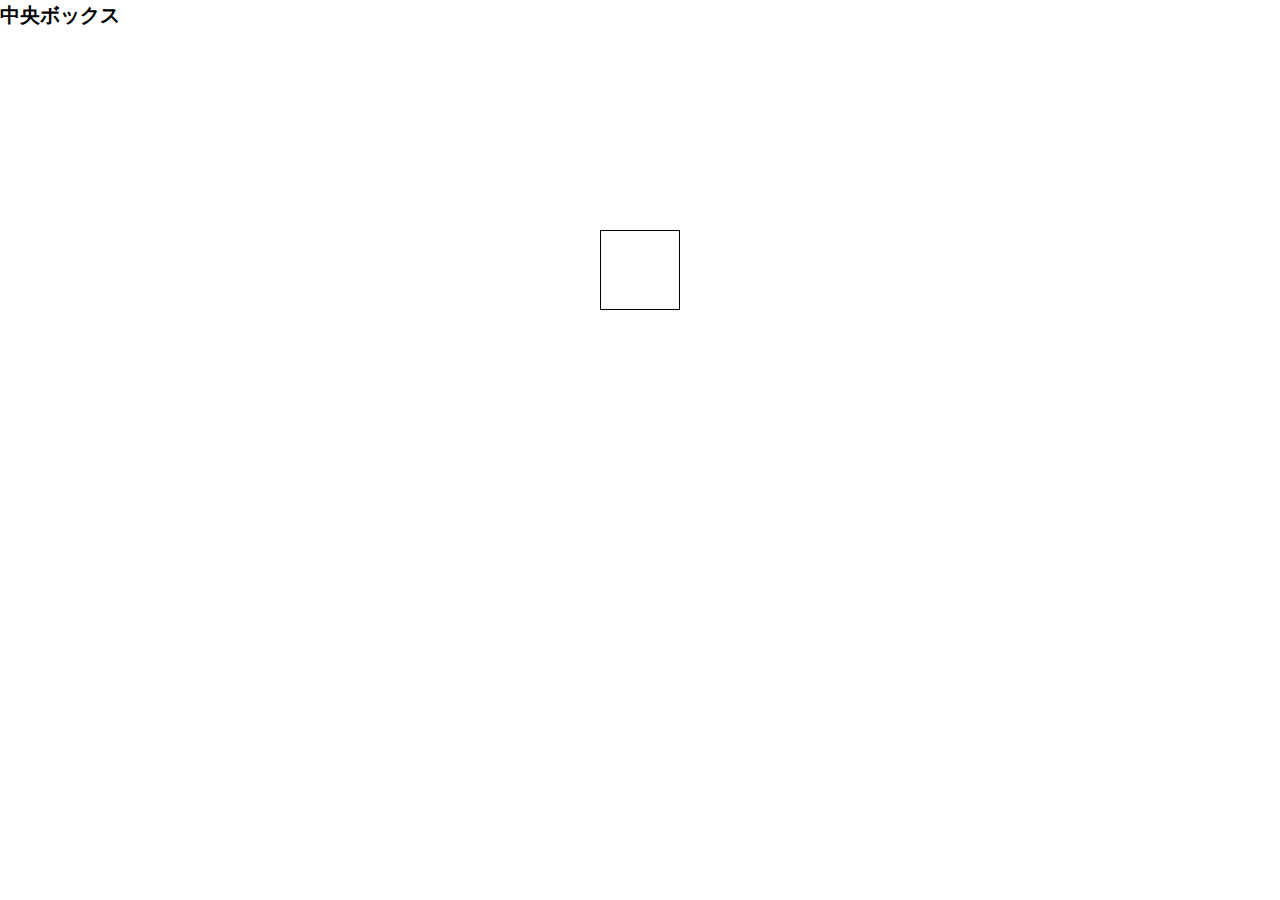
<file: doc/layout/box.html>
<!DOCTYPE html>
<html lang="en">
<head>
    <meta charset="UTF-8">
    <title>CitrusScheme</title>
    <link rel="stylesheet" type="text/css" href="../../css/citrus-scheme.css" />
</head>
<body class="cs-container">

<!--ボックス-->
<h1>中央ボックス</h1>

<div style="width: 80px; height: 80px; border: 1px solid black;top: 200px;" class="cs-center-box"></div>

</body>
</html>
</file>
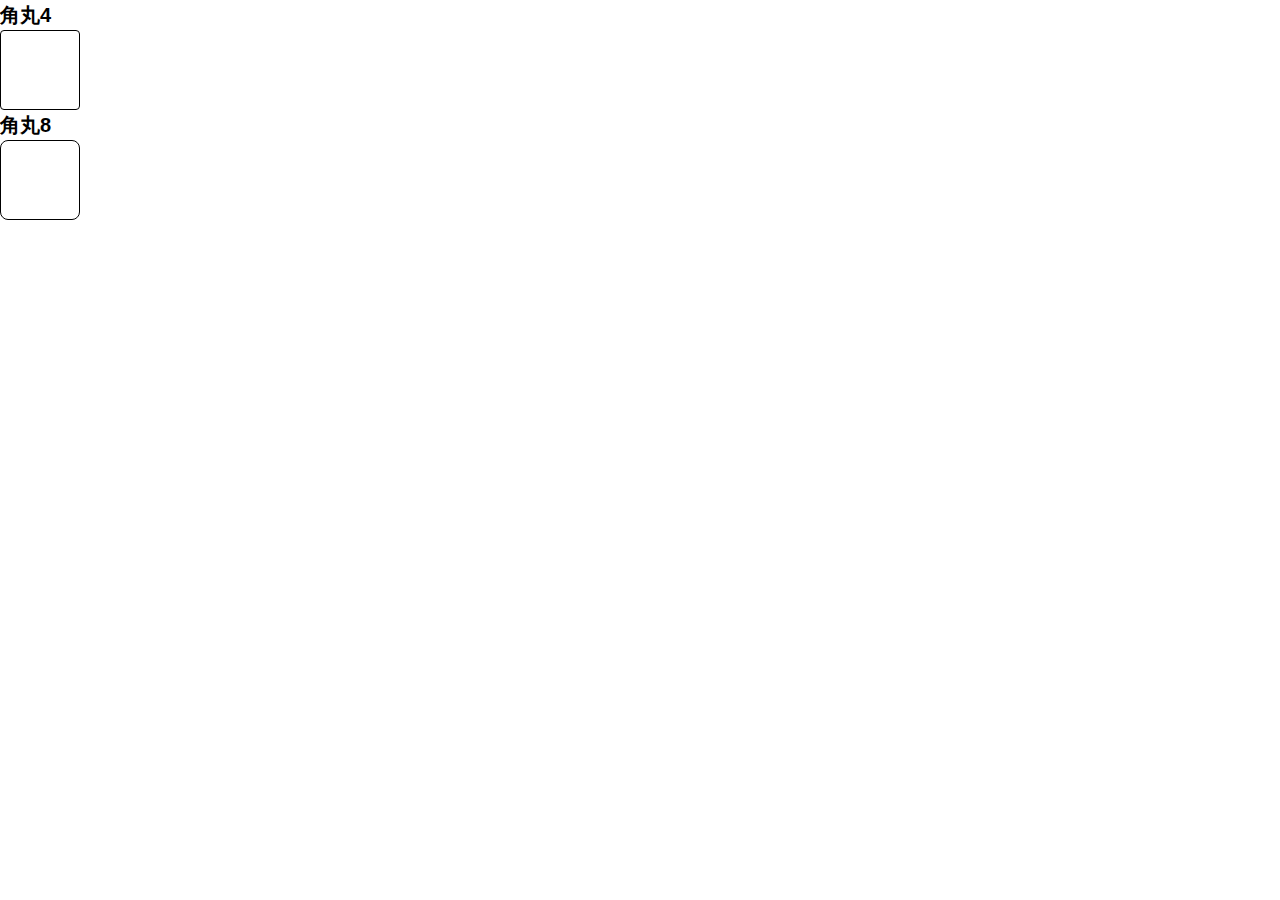
<file: doc/layout/radius.html>
<!DOCTYPE html>
<html lang="en">
<head>
    <meta charset="UTF-8">
    <title>CitrusScheme</title>
    <link rel="stylesheet" type="text/css" href="../../css/citrus-scheme.css" />
</head>
<body class="cs-container">

<!--角丸-->
<h1>角丸4</h1>

<div style="width: 80px; height: 80px; border: 1px solid black;" class="cs-radius4"></div>

<h1>角丸8</h1>
<div style="width: 80px; height: 80px; border: 1px solid black;" class="cs-radius8"></div>

</body>
</html>
</file>
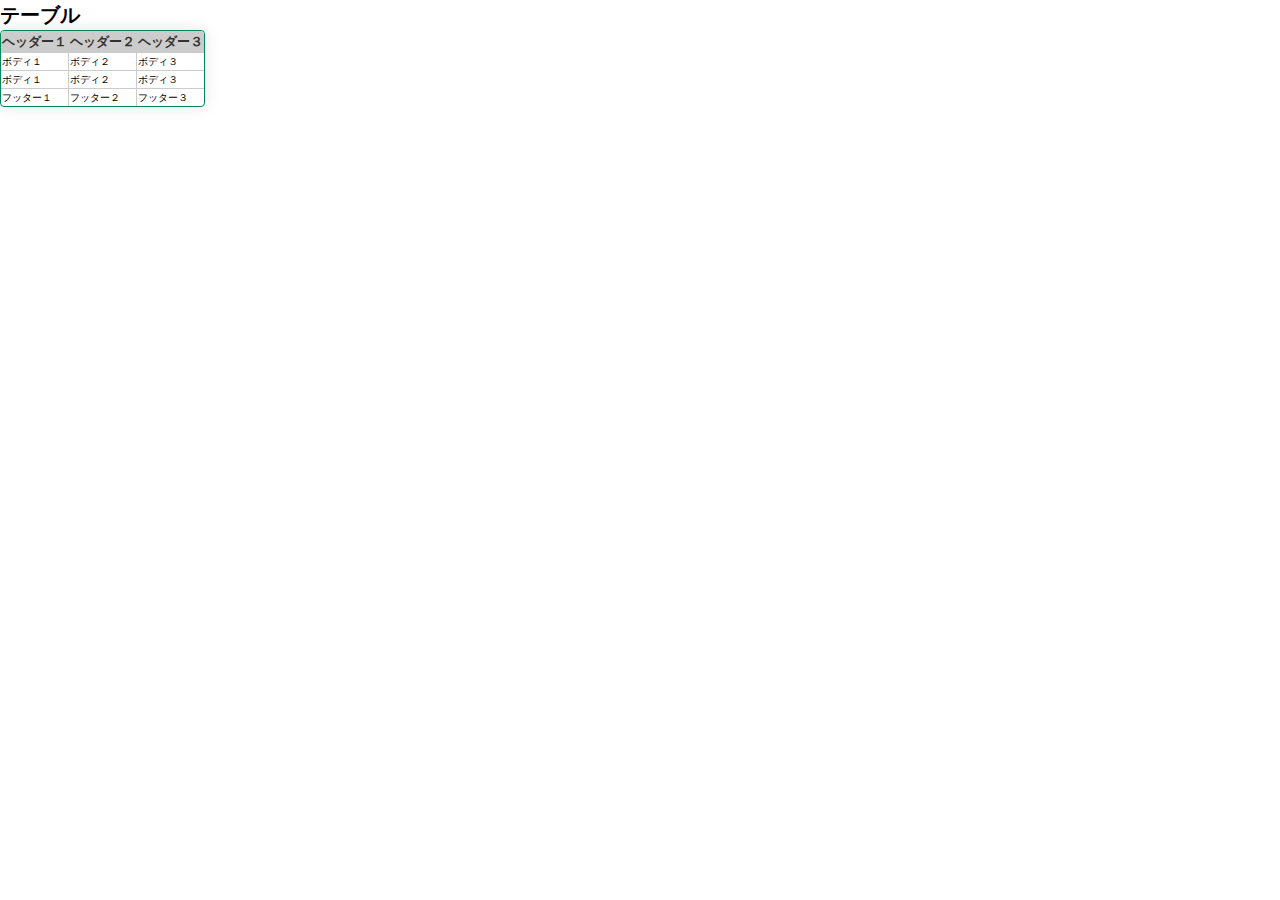
<file: doc/layout/table.html>
<!DOCTYPE html>
<html lang="en">
<head>
    <meta charset="UTF-8">
    <title>CitrusScheme</title>
    <link rel="stylesheet" type="text/css" href="../../css/citrus-scheme.css" />
</head>
<body class="cs-container">

<!--テーブル-->
<h1>テーブル</h1>

<table class="cs-table">
    <thead>
    <tr>
        <th>ヘッダー１</th>
        <th>ヘッダー２</th>
        <th>ヘッダー３</th>
    </tr>
    </thead>
    <tbody>
    <tr>
        <td>ボディ１</td>
        <td>ボディ２</td>
        <td>ボディ３</td>
    </tr>
    <tr>
        <td>ボディ１</td>
        <td>ボディ２</td>
        <td>ボディ３</td>
    </tr>
    </tbody>
    <tfoot>
    <tr>
        <td>フッター１</td>
        <td>フッター２</td>
        <td>フッター３</td>
    </tr>
    </tfoot>
</table>

</body>
</html>
</file>
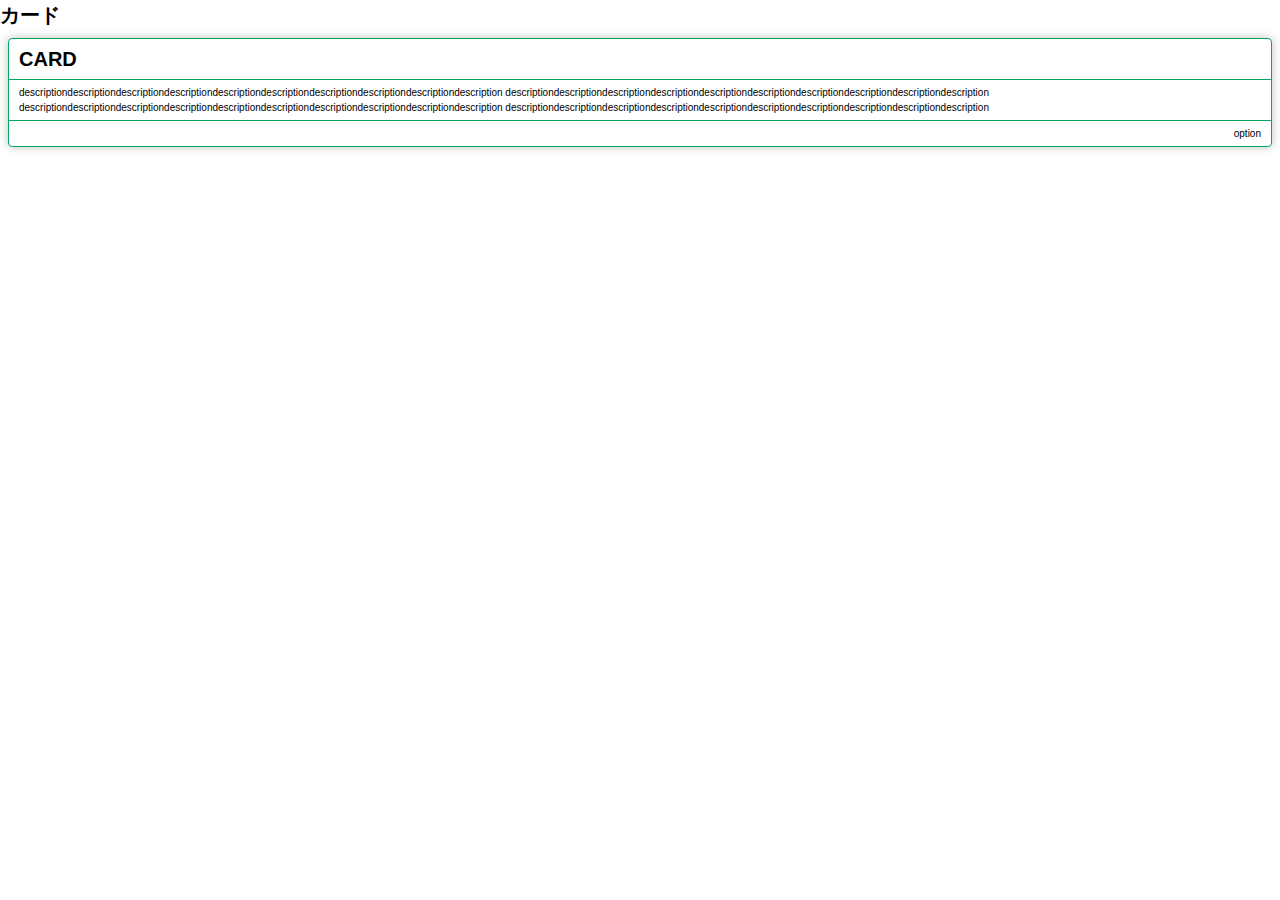
<file: doc/ui/card.html>
<!DOCTYPE html>
<html lang="en">
<head>
    <meta charset="UTF-8">
    <title>CitrusScheme</title>
    <link rel="stylesheet" type="text/css" href="../../css/citrus-scheme.css" />
</head>
<body class="cs-container">

<!--カード-->
<h1>カード</h1>

<div class="cs-card">
    <div class="cs-card-title">CARD</div>
    <div class="cs-card-body">
        descriptiondescriptiondescriptiondescriptiondescriptiondescriptiondescriptiondescriptiondescriptiondescription
        descriptiondescriptiondescriptiondescriptiondescriptiondescriptiondescriptiondescriptiondescriptiondescription
        descriptiondescriptiondescriptiondescriptiondescriptiondescriptiondescriptiondescriptiondescriptiondescription
        descriptiondescriptiondescriptiondescriptiondescriptiondescriptiondescriptiondescriptiondescriptiondescription
    </div>
    <div class="cs-card-option">
        option
    </div>
</div>

</body>
</html>
</file>
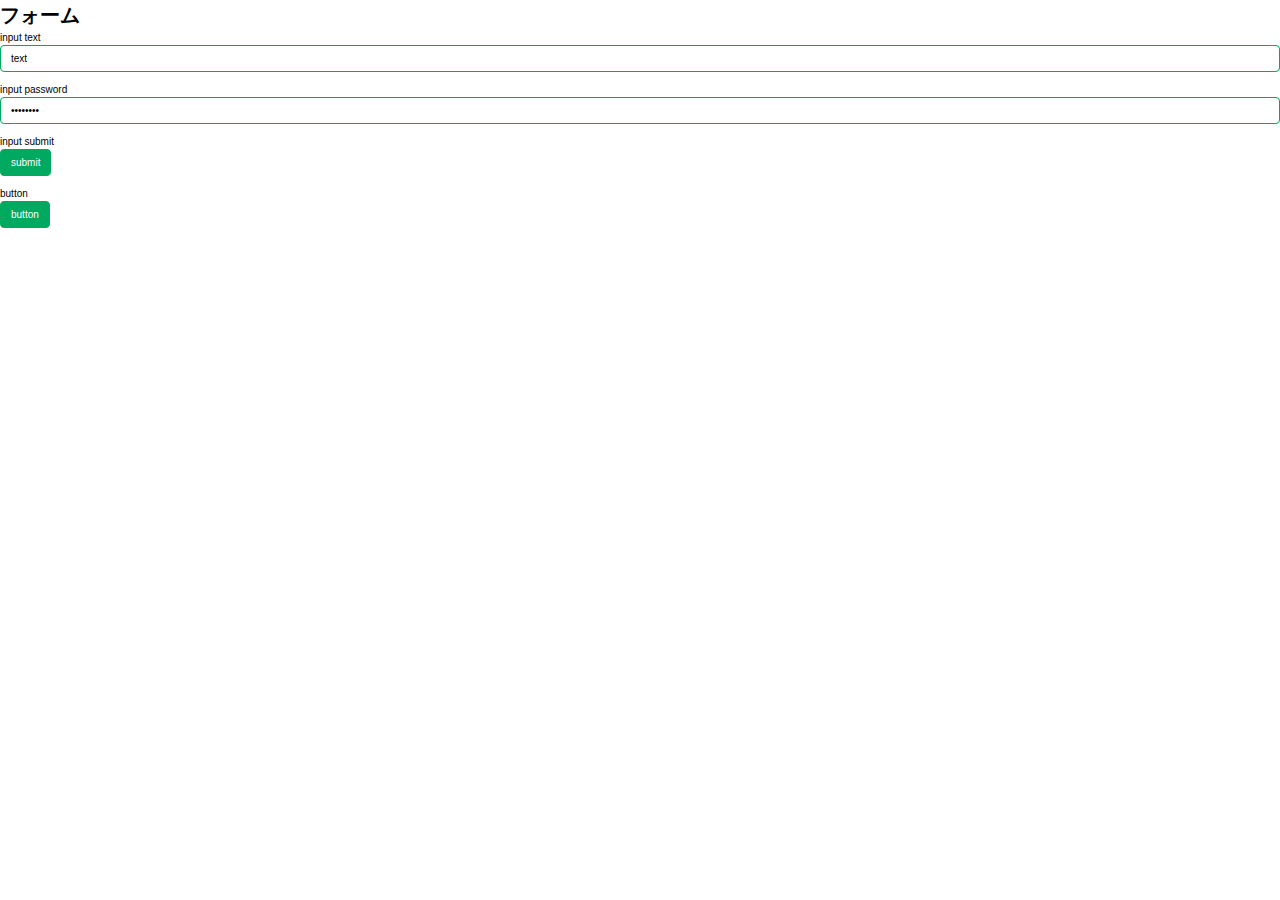
<file: doc/ui/form.html>
<!DOCTYPE html>
<html lang="en">
<head>
    <meta charset="UTF-8">
    <title>CitrusScheme</title>
    <link rel="stylesheet" type="text/css" href="../../css/citrus-scheme.css" />
</head>
<body class="cs-container">

<!--フォーム-->
<h1>フォーム</h1>

<div class="cs-form">
    <label>
        input text<br />
        <input type="text" name="sample" value="text" />
    </label>

    <label>
        input password<br />
        <input type="password" name="sample" value="password" />
    </label>

    <label>
        input submit<br />
        <input type="submit" name="sample" value="submit" />
    </label>

    <label>
        button<br />
        <button name="sample">button</button>
    </label>

</div>

</body>
</html>
</file>
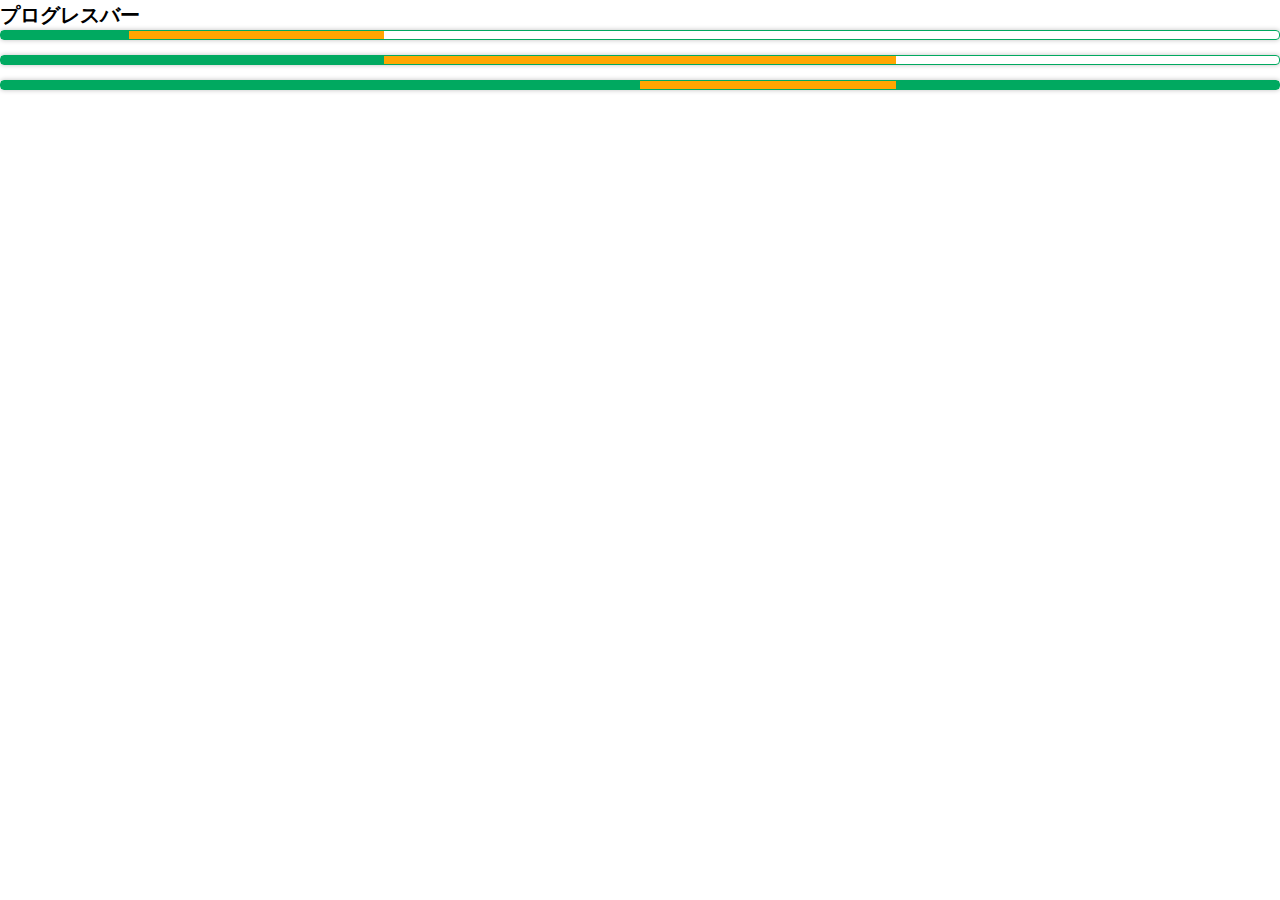
<file: doc/ui/progress.html>
<!DOCTYPE html>
<html lang="en">
<head>
    <meta charset="UTF-8">
    <title>CitrusScheme</title>
    <link rel="stylesheet" type="text/css" href="../../css/citrus-scheme.css" />
</head>
<body class="cs-container">

<!--プログレスバー-->
<h1>プログレスバー</h1>

<div class="cs-progress">
    <div class="cs-progress10"></div>
    <div class="cs-progress20" style="background-color: orange"></div>
</div>

<br />

<div class="cs-progress">
    <div class="cs-progress30"></div>
    <div class="cs-progress40" style="background-color: orange"></div>
</div>

<br />

<div class="cs-progress">
    <div class="cs-progress50"></div>
    <div class="cs-progress20" style="background-color: orange"></div>
    <div class="cs-progress30"></div>
</div>

</body>
</html>
</file>
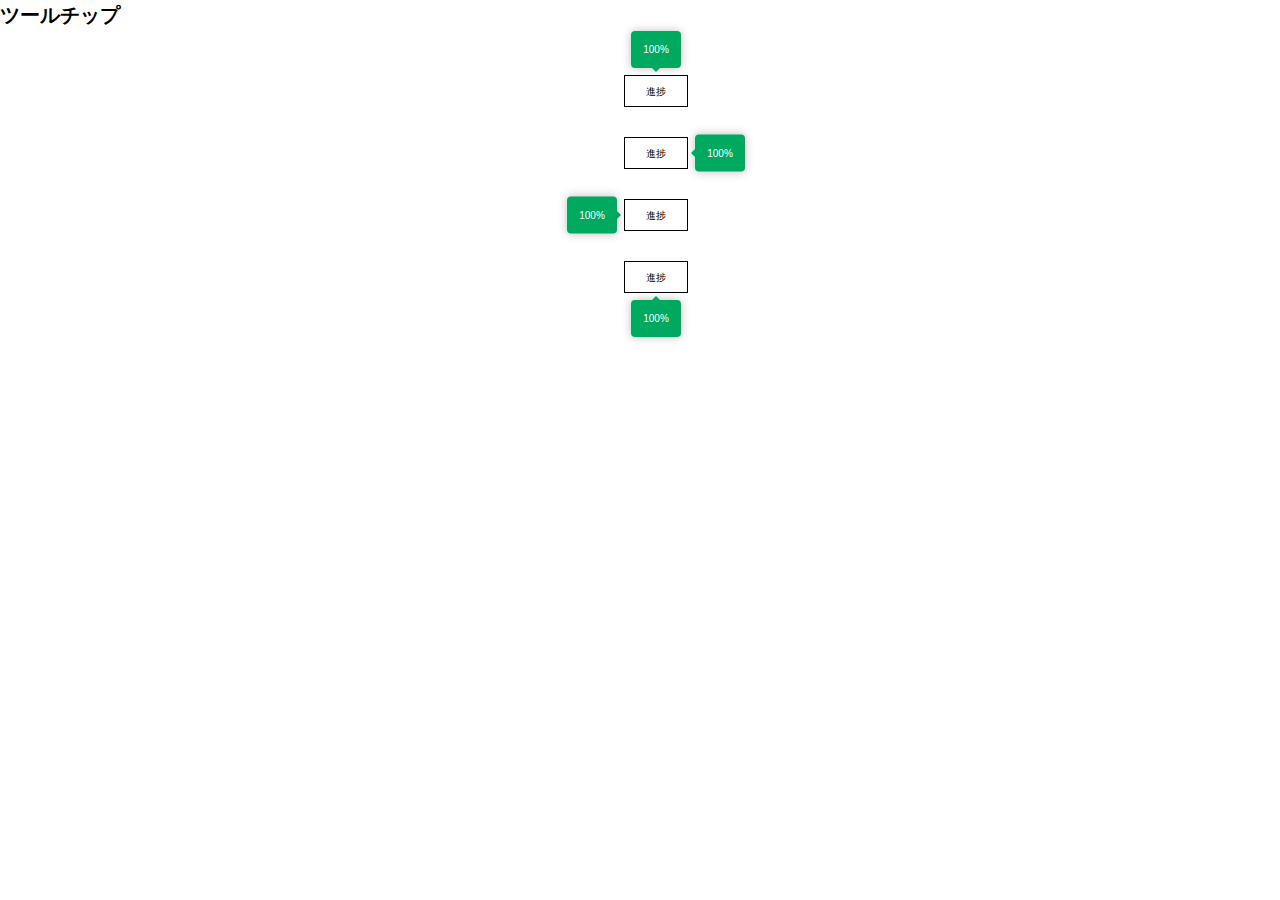
<file: doc/ui/tooltip.html>
<!DOCTYPE html>
<html lang="en">
<head>
    <meta charset="UTF-8">
    <title>CitrusScheme</title>
    <link rel="stylesheet" type="text/css" href="../../css/citrus-scheme.css" />
</head>

<body class="cs-container">
<style>
    .sample {
        width: 64px;
        height: 32px;
        border: 1px solid black;
        text-align: center;
        line-height: 32px;
        position: absolute;
        left: calc(50% - 16px);
    }
</style>

<!--ツールチップ-->
<h1>ツールチップ</h1>

<br />
<br />
<br />
<div class="cs-tooltip-top sample" cs-tooltip-data="100%" cs-tooltip-color="#00A960">進捗</div>
<br />
<br />
<div class="cs-tooltip-right sample" cs-tooltip-data="100%" cs-tooltip-color="#00A960">進捗</div>
<br />
<br />
<div class="cs-tooltip-left sample" cs-tooltip-data="100%" cs-tooltip-color="#00A960">進捗</div>
<br />
<br />
<div class="cs-tooltip-bottom sample" cs-tooltip-data="100%" cs-tooltip-color="#00A960">進捗</div>


</body>
</html>
</file>
<file: css/citrus-scheme.css>
/**
 * CitrusScheme css frameworks
 * Copyright 2019 citrus.tk take64.
 *
 * 色はこの辺りを参考
 * @see https://www.colordic.org/y
 */


@import "module/reset.css";
@import "module/container.css";
@import "module/layout.css";
@import "module/nav.css";
@import "module/ui.css";
</file>
